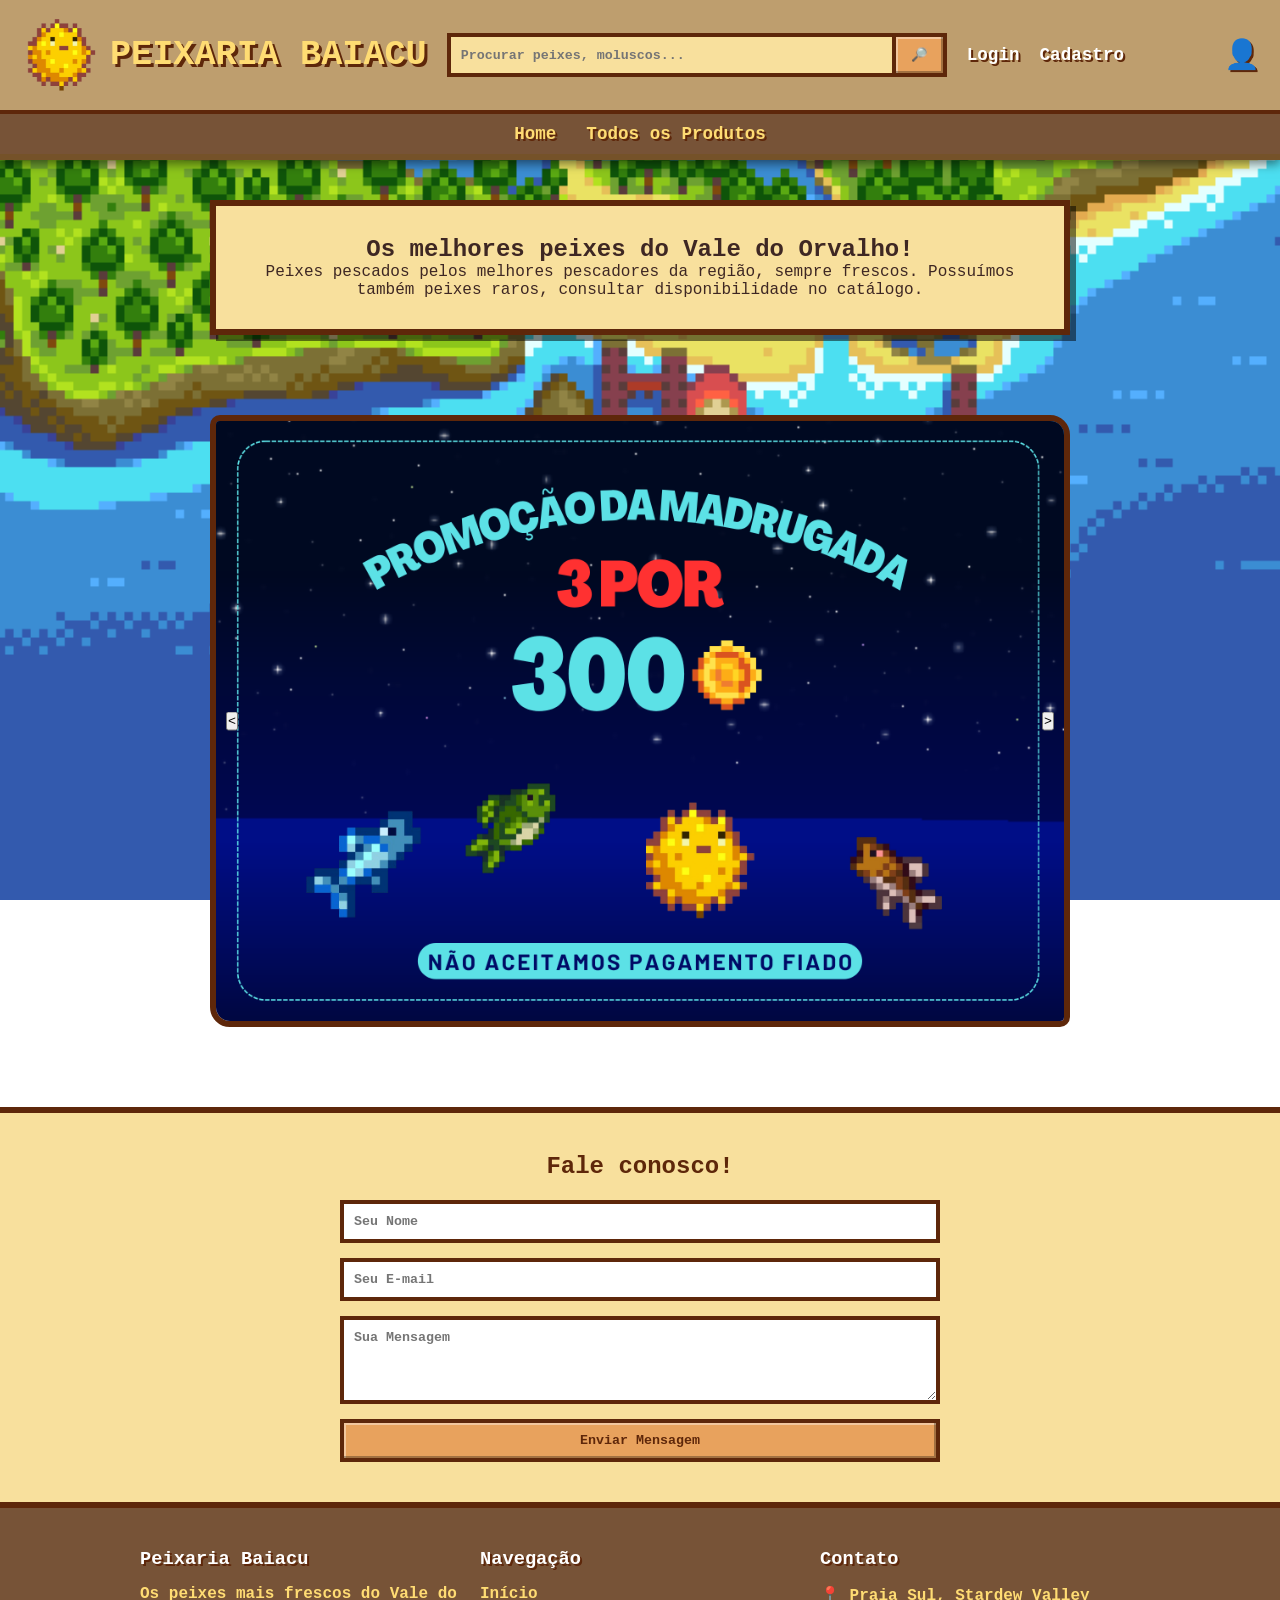
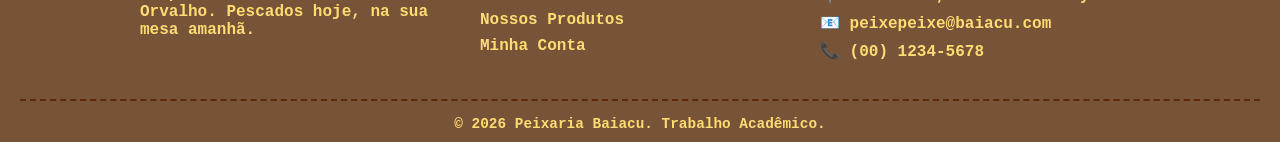
<file: index.html>
<!DOCTYPE html>
<html lang="pt-BR">
<head>
    <meta charset="UTF-8">
    <meta name="viewport" content="width=device-width, initial-scale=1.0">
    <title>Peixaria Baiacu - Início</title>
    <link rel="stylesheet" href="styleindex.css">
</head>
<body>

    <header class="loja-header">
        <div class="header-topo">
            <div class="logo-container">
                <img src="imagens-peixes/baiacu1-removebg-preview.png" alt="Baiacu Logo" class="logo-img">
                <h1 class="logo-texto">Peixaria Baiacu</h1>
            </div>

            <div class="pesquisa-container">
                <input type="text" id="input-pesquisa" placeholder="Procurar peixes, moluscos...">
                <button id="btn-pesquisa" class="btn-stardew">🔎</button>
            </div>

            <nav class="nav-principal">
                <ul>
                    <li><a href="login.html" id="tela-login">Login</a></li>
                    <li><a href="cadastro.html" id="tela-cadastro">Cadastro</a></li>
                    <li><a href="relatorios.html" id="menu-admin">Painel Admin</a></li>
                </ul>
            </nav>

            <div class="acoes-utilizador">
    

                <div class="conta-container">
                    <button id="btn-conta" class="icone-btn" title="A minha conta">👤</button>
                    <div id="menu-conta" class="dropdown-content escondido">
                       <p class="dropdown-titulo">Olá, <span id="nome-usuario">Fazendeiro</span>!</p>
                        <hr class="linha-pixel">
                        <a href="login.html" id="login-cadastro">Entrar / Cadastrar</a>
                        <a href="cadastro.html" id="minha-conta">Minha Conta</a>
                        <a href="index.html" id="btn-sair" class="texto-sair">Sair</a>
                    </div>
                </div>
            </div>
        </div>

        <nav class="header-categorias">
            <a href="index.html" class="categoria-link">Home</a>
            <a href="loja.html" class="categoria-link">Todos os Produtos</a>
        </nav>
    </header>

    <main class="conteudo-loja">
        <section class="painel-destaque">
            <h2>Os melhores peixes do Vale do Orvalho!</h2>
            <p>Peixes pescados pelos melhores pescadores da região, sempre frescos. Possuímos também peixes raros, consultar disponibilidade no catálogo.</p>
        </section>
    </main>
    <main class="conteudo-loja">
        
        <section class="carrossel-container">
           <button class="carrossel-btn prev">&lt;</button>
    
                <div class="carrossel-slide">
                    <img src="imagens-peixes/promoçãomadrugada.png" alt="Banner 1">
                    <img src="imagens-peixes/moluscoscartaz.png" alt="Banner 2">
                </div>

           <button class="carrossel-btn next">&gt;</button>
        </section>

    </main>

    <section class="sessao-contato">
        <div class="contato-container">
            <h2>Fale conosco!</h2>
            <form id="form-contato">
                <input type="text" placeholder="Seu Nome" required>
                <input type="email" placeholder="Seu E-mail" required>
                <textarea placeholder="Sua Mensagem" rows="4" required></textarea>
                <button type="submit" class="btn-stardew">Enviar Mensagem</button>
            </form>
        </div>
    </section>

    <footer class="loja-rodape">
        <div class="rodape-container">
            
            <div class="rodape-coluna">
                <h3>Peixaria Baiacu</h3>
                <p>Os peixes mais frescos do Vale do Orvalho. Pescados hoje, na sua mesa amanhã.</p>
            </div>

            <div class="rodape-coluna">
                <h3>Navegação</h3>
                <a href="index.html">Início</a>
                <a href="loja.html">Nossos Produtos</a>
                <a href="login.html">Minha Conta</a>
            </div>

            <div class="rodape-coluna">
                <h3>Contato</h3>
                <p>📍 Praia Sul, Stardew Valley</p>
                <p>📧 peixepeixe@baiacu.com</p>
                <p>📞 (00) 1234-5678</p>
            </div>

        </div>
        <div class="rodape-direitos">
            <p>&copy; 2026 Peixaria Baiacu. Trabalho Acadêmico.</p>
        </div>
    </footer>

    <script src="js/index.js"></script>
</body>
</html>
</file>
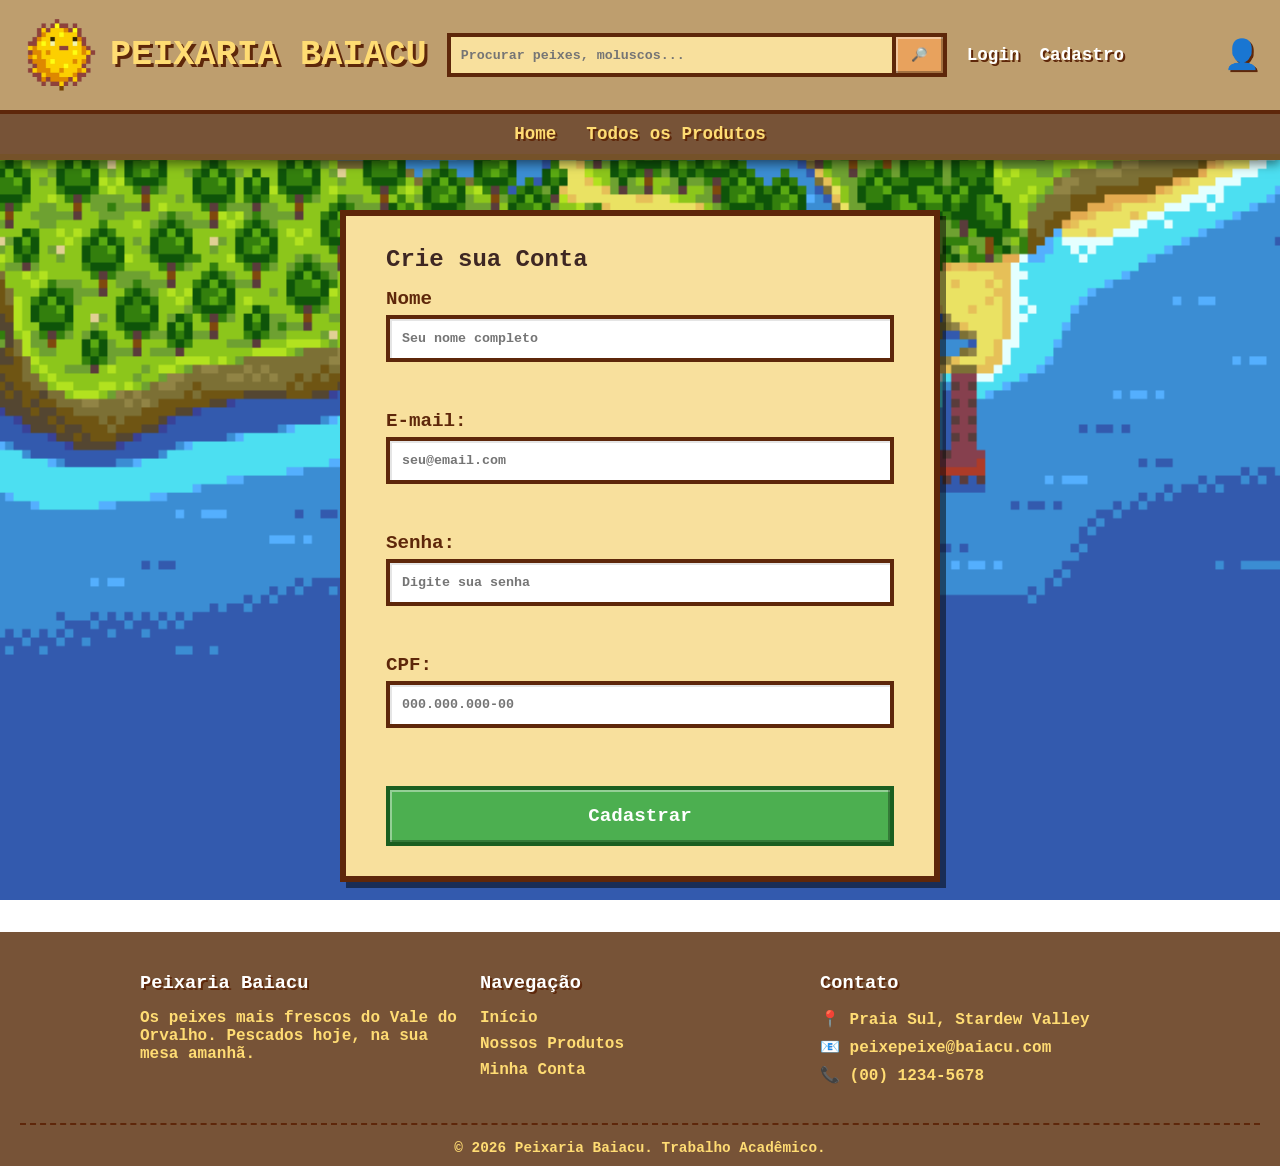
<file: cadastro.html>
<!DOCTYPE html>
<html lang="pt-BR">

<head>
    <meta charset="UTF-8">
    <meta name="viewport" content="width=device-width, initial-scale=1.0">
    <title>Cadastro</title>
    <link rel="stylesheet" href="stylecadastro.css">

</head>

<body>
   <header class="loja-header">
        <div class="header-topo">
            <div class="logo-container">
                <img src="imagens-peixes/baiacu1-removebg-preview.png" alt="Baiacu Logo" class="logo-img">
                <h1 class="logo-texto">Peixaria Baiacu</h1>
            </div>

            <div class="pesquisa-container">
                <input type="text" id="input-pesquisa" placeholder="Procurar peixes, moluscos...">
                <button id="btn-pesquisa" class="btn-stardew">🔎</button>
            </div>

            <nav class="nav-principal">
                <ul>
                    <li><a href="login.html" id="tela-login">Login</a></li>
                    <li><a href="cadastro.html" id="tela-cadastro">Cadastro</a></li>
                    <li><a href="relatorios.html" id="menu-admin">Painel Admin</a></li>
                </ul>
            </nav>

            <div class="acoes-utilizador">
    

                <div class="conta-container">
                    <button id="btn-conta" class="icone-btn" title="A minha conta">👤</button>
                    <div id="menu-conta" class="dropdown-content escondido">
                       <p class="dropdown-titulo">Olá, <span id="nome-usuario">Fazendeiro</span>!</p>
                        <hr class="linha-pixel">
                        <a href="login.html" id="login-cadastro">Entrar / Cadastrar</a>
                        <a href="#">Minha Conta</a>
                        <a href="index.html" id="btn-sair" class="texto-sair">Sair</a>
                    </div>
                </div>
            </div>
        </div>

        <nav class="header-categorias">
            <a href="index.html" class="categoria-link">Home</a>
            <a href="loja.html" class="categoria-link">Todos os Produtos</a>
        </nav>
    </header>


    <main>
        
        <form id="formCadastro">
            <h2>Crie sua Conta</h2>
            <div>
                <label for="nome">Nome</label>
                <input type="text" id="nome" name="nome" required placeholder="Seu nome completo">
            </div>

            <br>

            <div>
                <label for="email">E-mail:</label>
                <input type="email" id="email" name="email" required placeholder="seu@email.com">
            </div>

            <br>

            <div>
                <label for="senha">Senha:</label>
                <input type="password" id="senha" name="senha" required placeholder="Digite sua senha">
            </div>

            <br>

            <div>
                <label for="cpf">CPF:</label>
                <input type="text" id="cpf" name="cpf" required placeholder="000.000.000-00">
            </div>

            <br>

            <div>
                <button type="submit" id="btn-cadastrar">Cadastrar</button>
            </div>
        </form>
    </main>

    <footer class="loja-rodape">
        <div class="rodape-container">
            
            <div class="rodape-coluna">
                <h3>Peixaria Baiacu</h3>
                <p>Os peixes mais frescos do Vale do Orvalho. Pescados hoje, na sua mesa amanhã.</p>
            </div>

            <div class="rodape-coluna">
                <h3>Navegação</h3>
                <a href="index.html">Início</a>
                <a href="loja.html">Nossos Produtos</a>
                <a href="login.html">Minha Conta</a>
            </div>

            <div class="rodape-coluna">
                <h3>Contato</h3>
                <p>📍 Praia Sul, Stardew Valley</p>
                <p>📧 peixepeixe@baiacu.com</p>
                <p>📞 (00) 1234-5678</p>
            </div>

        </div>
        <div class="rodape-direitos">
            <p>&copy; 2026 Peixaria Baiacu. Trabalho Acadêmico.</p>
        </div>
    </footer>


    <script src="js/cadastro.js"></script>
</body>

</html>
</file>
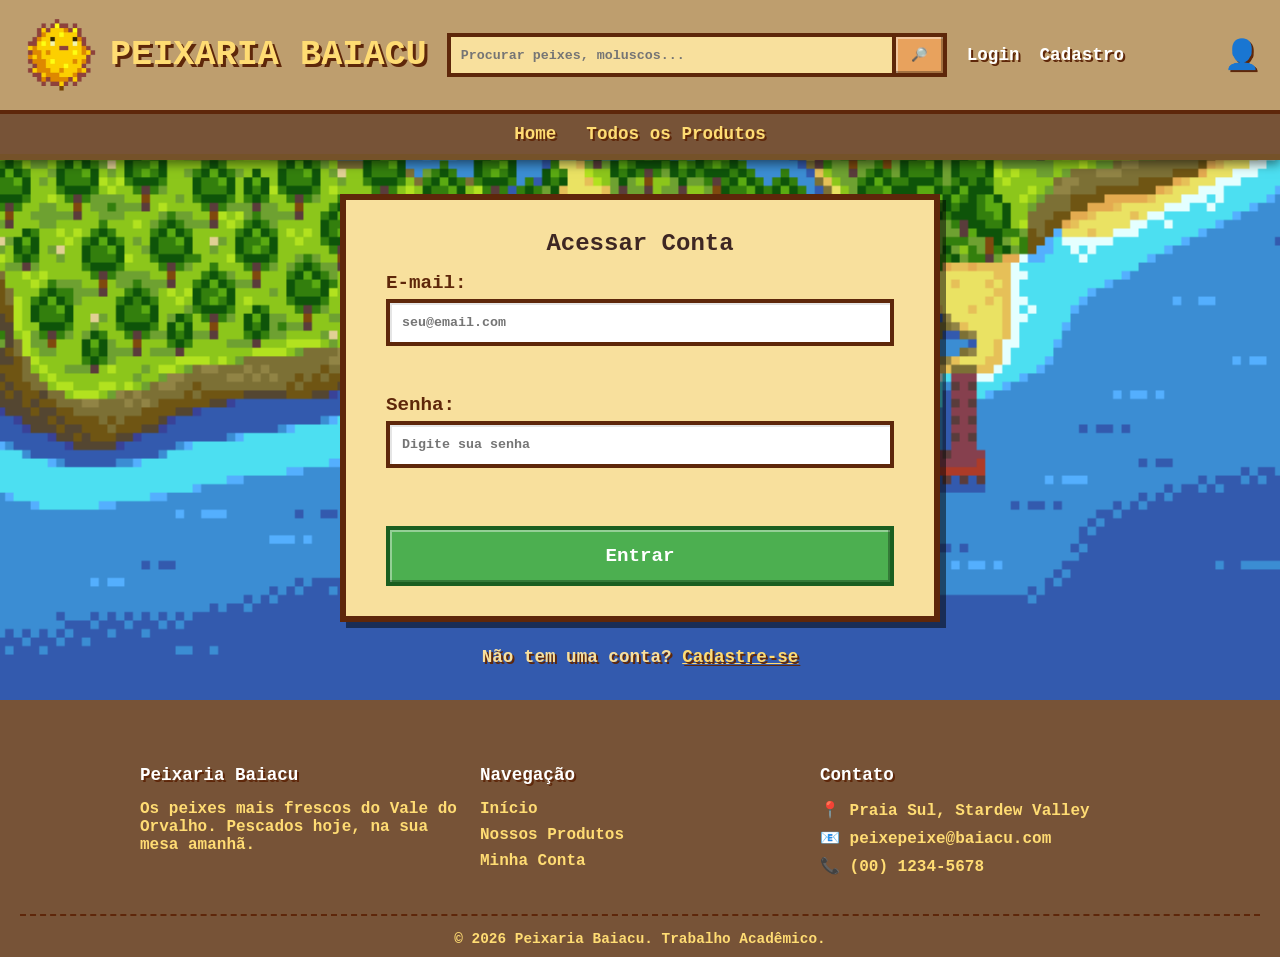
<file: login.html>
<!DOCTYPE html>
<html lang="pt-BR">

<head>
    <meta charset="UTF-8">
    <meta name="viewport" content="width=device-width, initial-scale=1.0">
    <link rel="stylesheet" href="stylelogin.css">
    <title>Login</title>
</head>

<body>
       <header class="loja-header">
        <div class="header-topo">
            <div class="logo-container">
                <img src="imagens-peixes/baiacu1-removebg-preview.png" alt="Baiacu Logo" class="logo-img">
                <h1 class="logo-texto">Peixaria Baiacu</h1>
            </div>

            <div class="pesquisa-container">
                <input type="text" id="input-pesquisa" placeholder="Procurar peixes, moluscos...">
                <button id="btn-pesquisa" class="btn-stardew">🔎</button>
            </div>

            <nav class="nav-principal">
                <ul>
                    <li><a href="login.html" id="tela-login">Login</a></li>
                    <li><a href="cadastro.html" id="tela-cadastro">Cadastro</a></li>
                    <li><a href="relatorios.html" id="menu-admin">Painel Admin</a></li>
                </ul>
            </nav>

            <div class="acoes-utilizador">
    

                <div class="conta-container">
                    <button id="btn-conta" class="icone-btn" title="A minha conta">👤</button>
                    <div id="menu-conta" class="dropdown-content escondido">
                       <p class="dropdown-titulo">Olá, <span id="nome-usuario">Fazendeiro</span>!</p>
                        <hr class="linha-pixel">
                        <a href="login.html" id="login-cadastro">Entrar / Cadastrar</a>
                        <a href="cadastro.html">Minha Conta</a>
                        <a href="index.html" id="btn-sair" class="texto-sair">Sair</a>
                    </div>
                </div>
            </div>
        </div>

        <nav class="header-categorias">
            <a href="index.html" class="categoria-link">Home</a>
            <a href="loja.html" class="categoria-link">Todos os Produtos</a>
        </nav>
    </header>



    <main>
        

    <main>
        
        <form id="formLogin">
            <h2>Acessar Conta</h2>
            <div>
                <label for="email">E-mail:</label>
                <input type="email" id="email" name="email" required placeholder="seu@email.com">
            </div>

            <br>

            <div>
                <label for="senha">Senha:</label>
                <input type="password" id="senha" name="senha" required placeholder="Digite sua senha">
            </div>

            <br>

            <div>
                <button type="submit">Entrar</button>
            </div>
        </form>
        <h3>Não tem uma conta? <a href="cadastro.html">Cadastre-se</a></h3>
    </main>

     <footer class="loja-rodape">
        <div class="rodape-container">
            
            <div class="rodape-coluna">
                <h3>Peixaria Baiacu</h3>
                <p>Os peixes mais frescos do Vale do Orvalho. Pescados hoje, na sua mesa amanhã.</p>
            </div>

            <div class="rodape-coluna">
                <h3>Navegação</h3>
                <a href="index.html">Início</a>
                <a href="loja.html">Nossos Produtos</a>
                <a href="login.html">Minha Conta</a>
            </div>

            <div class="rodape-coluna">
                <h3>Contato</h3>
                <p>📍 Praia Sul, Stardew Valley</p>
                <p>📧 peixepeixe@baiacu.com</p>
                <p>📞 (00) 1234-5678</p>
            </div>

        </div>
        <div class="rodape-direitos">
            <p>&copy; 2026 Peixaria Baiacu. Trabalho Acadêmico.</p>
        </div>
    </footer>

    <script src="js/login.js"></script>
</body>

</html>
</file>
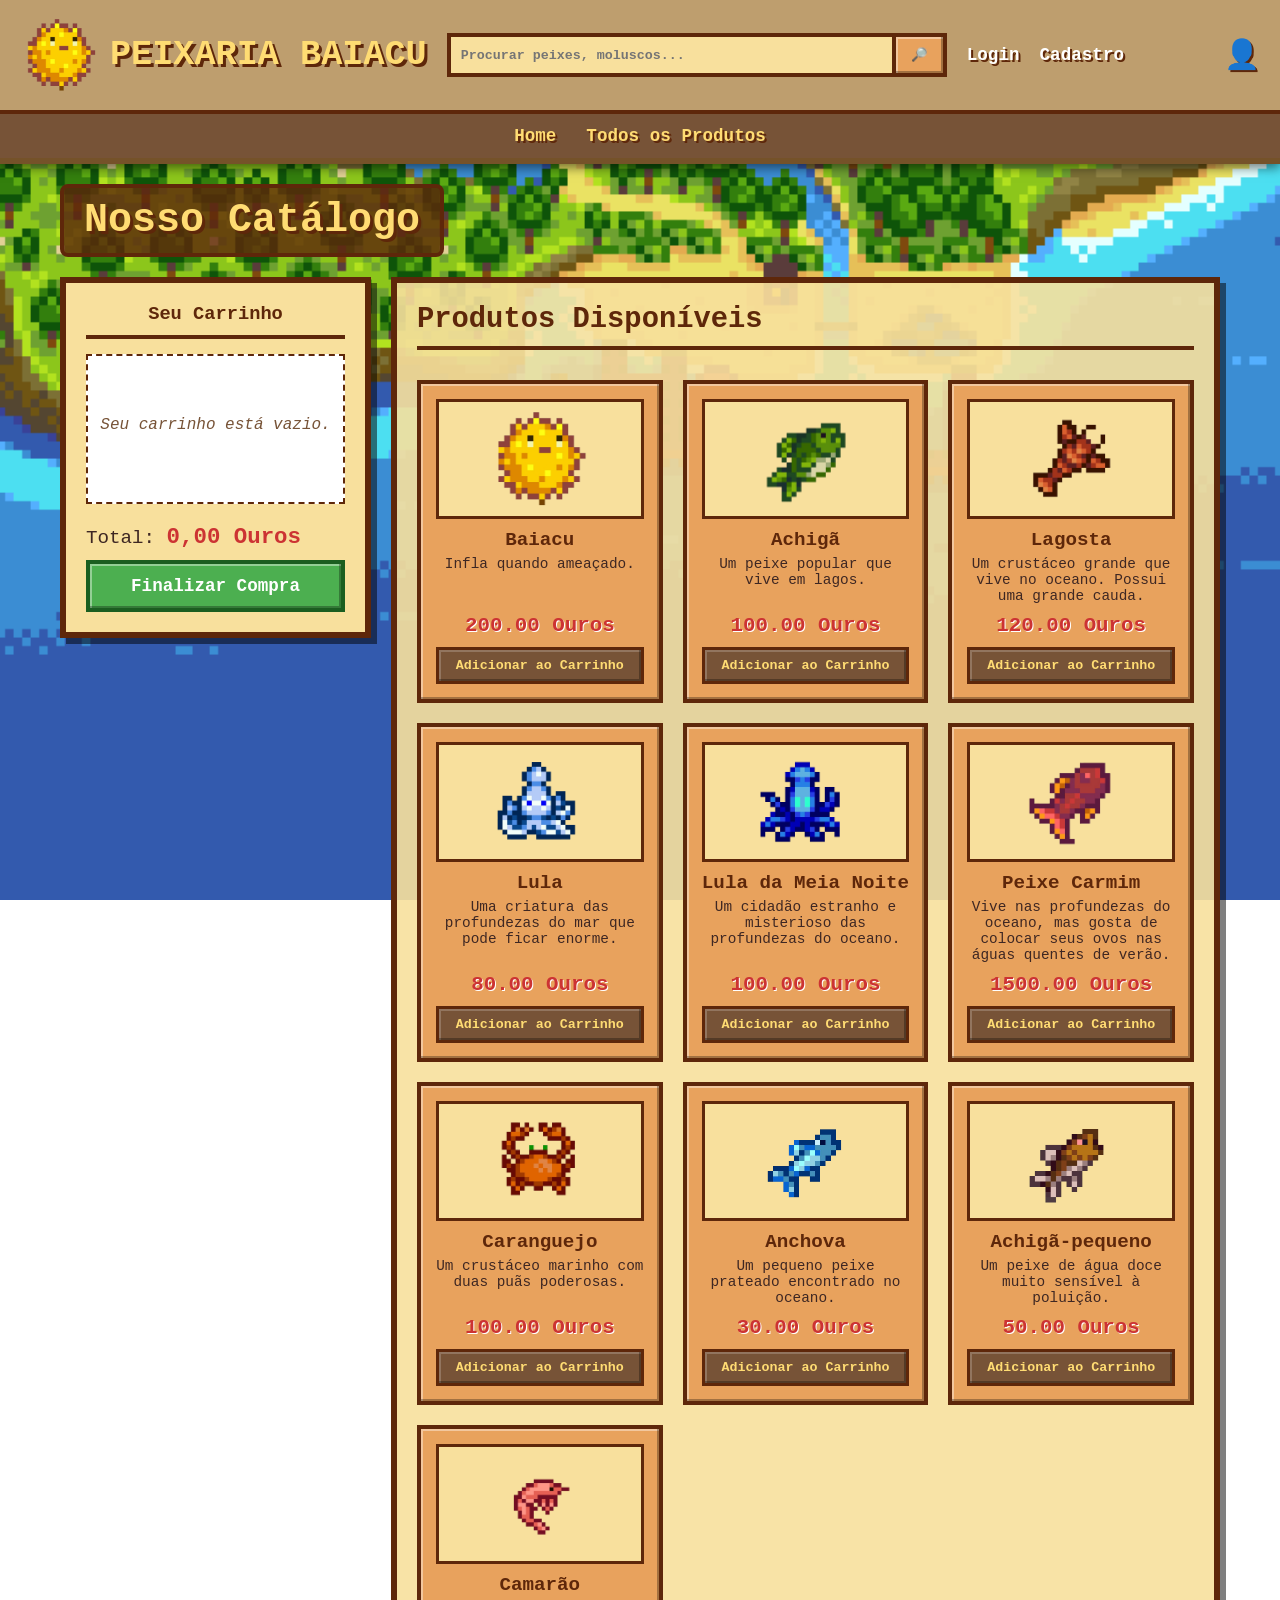
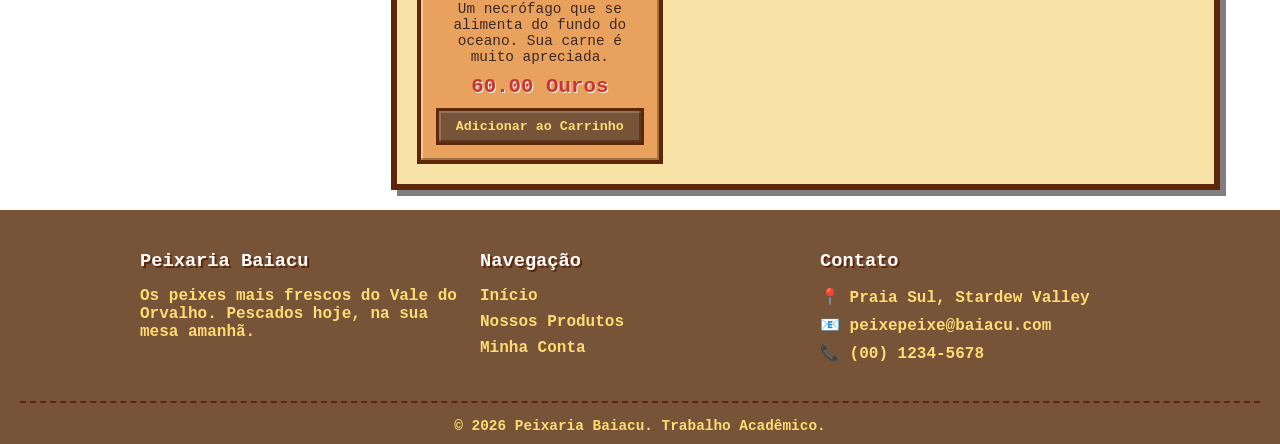
<file: loja.html>
<!DOCTYPE html>
<html lang="pt-BR">

<head>
    <meta charset="UTF-8">
    <meta name="viewport" content="width=device-width, initial-scale=1.0">
    <title>Loja Virtual - Produtos</title>
    <link rel="stylesheet" href="styleloja.css">
</head>

<body>

  <header class="loja-header">
        <div class="header-topo">
            <div class="logo-container">
                <img src="imagens-peixes/baiacu1-removebg-preview.png" alt="Baiacu Logo" class="logo-img">
                <h1 class="logo-texto">Peixaria Baiacu</h1>
            </div>

            <div class="pesquisa-container">
                <input type="text" id="input-pesquisa" placeholder="Procurar peixes, moluscos...">
                <button id="btn-pesquisa" class="btn-stardew">🔎</button>
            </div>

            <nav class="nav-principal">
                <ul>
                    <li><a href="login.html" id="tela-login">Login</a></li>
                    <li><a href="cadastro.html" id="tela-cadastro">Cadastro</a></li>
                    <li><a href="relatorios.html" id="menu-admin">Painel Admin</a></li>
                </ul>
            </nav>

            <div class="acoes-utilizador">
    

                <div class="conta-container">
                    <button id="btn-conta" class="icone-btn" title="A minha conta">👤</button>
                    <div id="menu-conta" class="dropdown-content escondido">
                       <p class="dropdown-titulo">Olá, <span id="nome-usuario">Fazendeiro</span>!</p>
                        <hr class="linha-pixel">
                        <a href="login.html" id="login-cadastro">Entrar / Cadastrar</a>
                        <a href="cadastro.html">Minha Conta</a>
                        <a href="index.html" id="btn-sair" class="texto-sair">Sair</a>
                    </div>
                </div>
            </div>
        </div>

        <nav class="header-categorias">
            <a href="index.html" class="categoria-link">Home</a>
            <a href="loja.html" class="categoria-link">Todos os Produtos</a>
        </nav>
    </header>

    <main>
        <h2>Nosso Catálogo</h2>

        <div class="conteudo-loja">

             <aside id="carrinho-compras">
                <h3>Seu Carrinho</h3>

                <div id="itens-carrinho">
                    <p class="carrinho-vazio">Seu carrinho está vazio.</p>
                </div>

                <div class="resumo-carrinho">
                    <p>Total: <strong id="valor-total"> 0,00 Ouros</strong></p>
                    <button id="btn-finalizar-compra">Finalizar Compra</button>
                </div>
            </aside>

            <section id="container-produtos">
                <!-- produtos gerados dinamicamente via js/loja.js em article-->
            </section>


        </div>
    </main>

    <footer class="loja-rodape">
        <div class="rodape-container">
            
            <div class="rodape-coluna">
                <h3>Peixaria Baiacu</h3>
                <p>Os peixes mais frescos do Vale do Orvalho. Pescados hoje, na sua mesa amanhã.</p>
            </div>

            <div class="rodape-coluna">
                <h3>Navegação</h3>
                <a href="index.html">Início</a>
                <a href="loja.html">Nossos Produtos</a>
                <a href="login.html">Minha Conta</a>
            </div>

            <div class="rodape-coluna">
                <h3>Contato</h3>
                <p>📍 Praia Sul, Stardew Valley</p>
                <p>📧 peixepeixe@baiacu.com</p>
                <p>📞 (00) 1234-5678</p>
            </div>

        </div>
        <div class="rodape-direitos">
            <p>&copy; 2026 Peixaria Baiacu. Trabalho Acadêmico.</p>
        </div>
    </footer>
    <script src="js/loja-dados.js"></script>
    <script src="js/loja.js"></script>
</body>

</html>
</file>
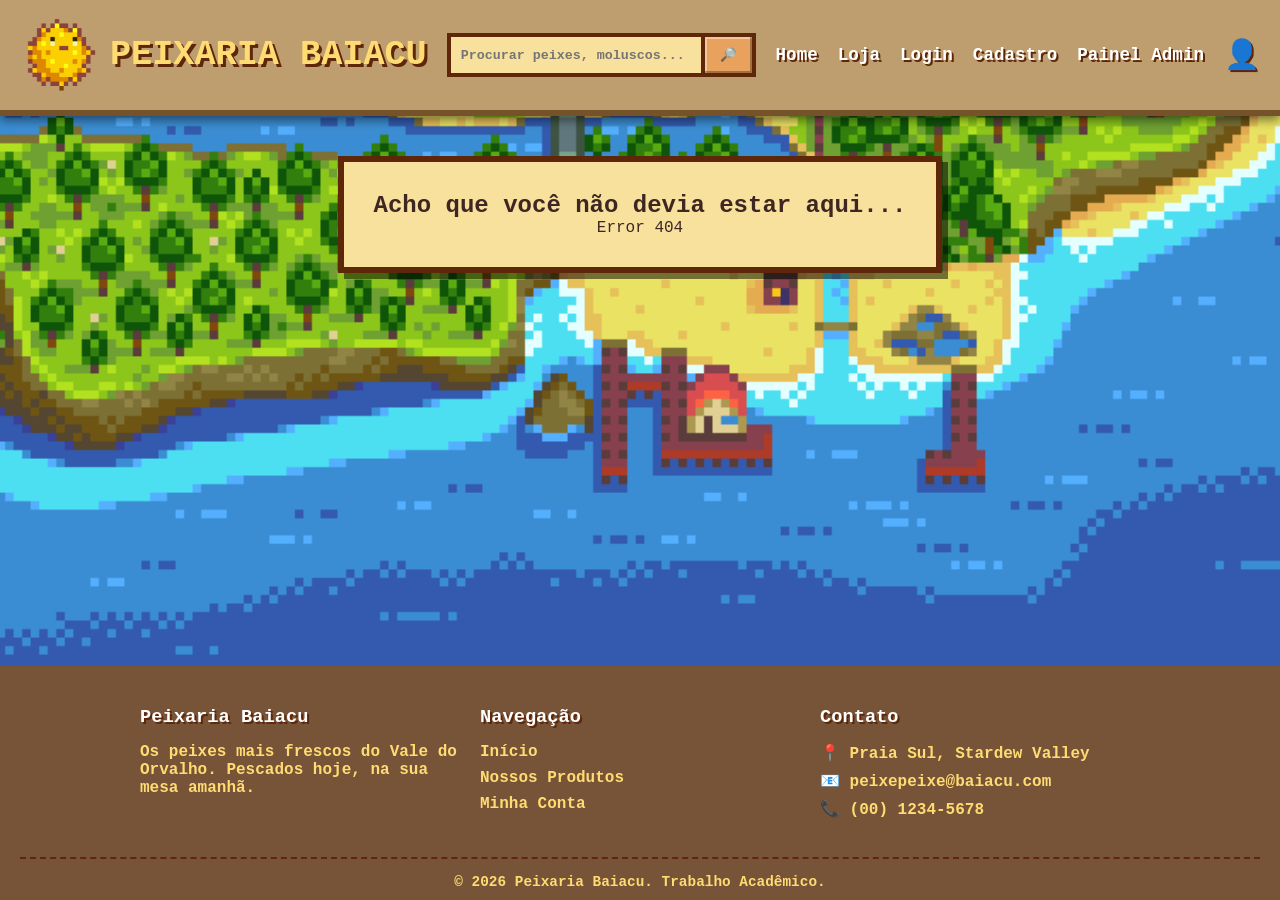
<file: paginaDeErro.html>
<!DOCTYPE html>
<html lang="pt-BR">
<head>
    <meta charset="UTF-8">
    <meta name="viewport" content="width=device-width, initial-scale=1.0">
    <title>Peixaria Baiacu - Início</title>
    <link rel="stylesheet" href="styleindex.css">
</head>
<body>

    <header class="loja-header">
        <div class="header-topo">
            <div class="logo-container">
                <img src="imagens-peixes/baiacu1-removebg-preview.png" alt="Baiacu Logo" class="logo-img">
                <h1 class="logo-texto">Peixaria Baiacu</h1>
            </div>

            <div class="pesquisa-container">
                <input type="text" id="input-pesquisa" placeholder="Procurar peixes, moluscos...">
                <button id="btn-pesquisa" class="btn-stardew">🔎</button>
            </div>

            <nav class="nav-principal">
                <ul>
                    <li><a href="index.html">Home</a></li>
                    <li><a href="loja.html">Loja</a></li>
                    <li><a href="login.html">Login</a></li>
                    <li><a href="cadastro.html">Cadastro</a></li>
                    <li><a href="relatorios.html">Painel Admin</a></li>
                </ul>
            </nav>

            <div class="acoes-utilizador">


                <div class="conta-container">
                    <button id="btn-conta" class="icone-btn" title="A minha conta">👤</button>
                    <div id="menu-conta" class="dropdown-content escondido">
                        <p class="dropdown-titulo">Olá, Fazendeiro!</p>
                        <hr class="linha-pixel">
                        <a href="login.html">Entrar / Cadastrar</a>
                        <a href="#">Minha Conta</a>
                        <a href="#" id="btn-sair" class="texto-sair">Sair</a>
                    </div>
                </div>
            </div>
        </div>
    </header>

    <main class="conteudo-loja">
        <section class="painel-destaque">
            <h2>Acho que você não devia estar aqui...</h2>
            <p>Error 404</p> <!-- pagina não encontrada da forma mais fake possivel kkkkkkkkkk -->
        </section>
    </main>


    <footer class="loja-rodape">
        <div class="rodape-container">
            
            <div class="rodape-coluna">
                <h3>Peixaria Baiacu</h3>
                <p>Os peixes mais frescos do Vale do Orvalho. Pescados hoje, na sua mesa amanhã.</p>
            </div>

            <div class="rodape-coluna">
                <h3>Navegação</h3>
                <a href="index.html">Início</a>
                <a href="loja.html">Nossos Produtos</a>
                <a href="login.html">Minha Conta</a>
            </div>

            <div class="rodape-coluna">
                <h3>Contato</h3>
                <p>📍 Praia Sul, Stardew Valley</p>
                <p>📧 peixepeixe@baiacu.com</p>
                <p>📞 (00) 1234-5678</p>
            </div>

        </div>
        <div class="rodape-direitos">
            <p>&copy; 2026 Peixaria Baiacu. Trabalho Acadêmico.</p>
        </div>
    </footer>

    <script src="js/index.js"></script>
</body>
</html>
</file>
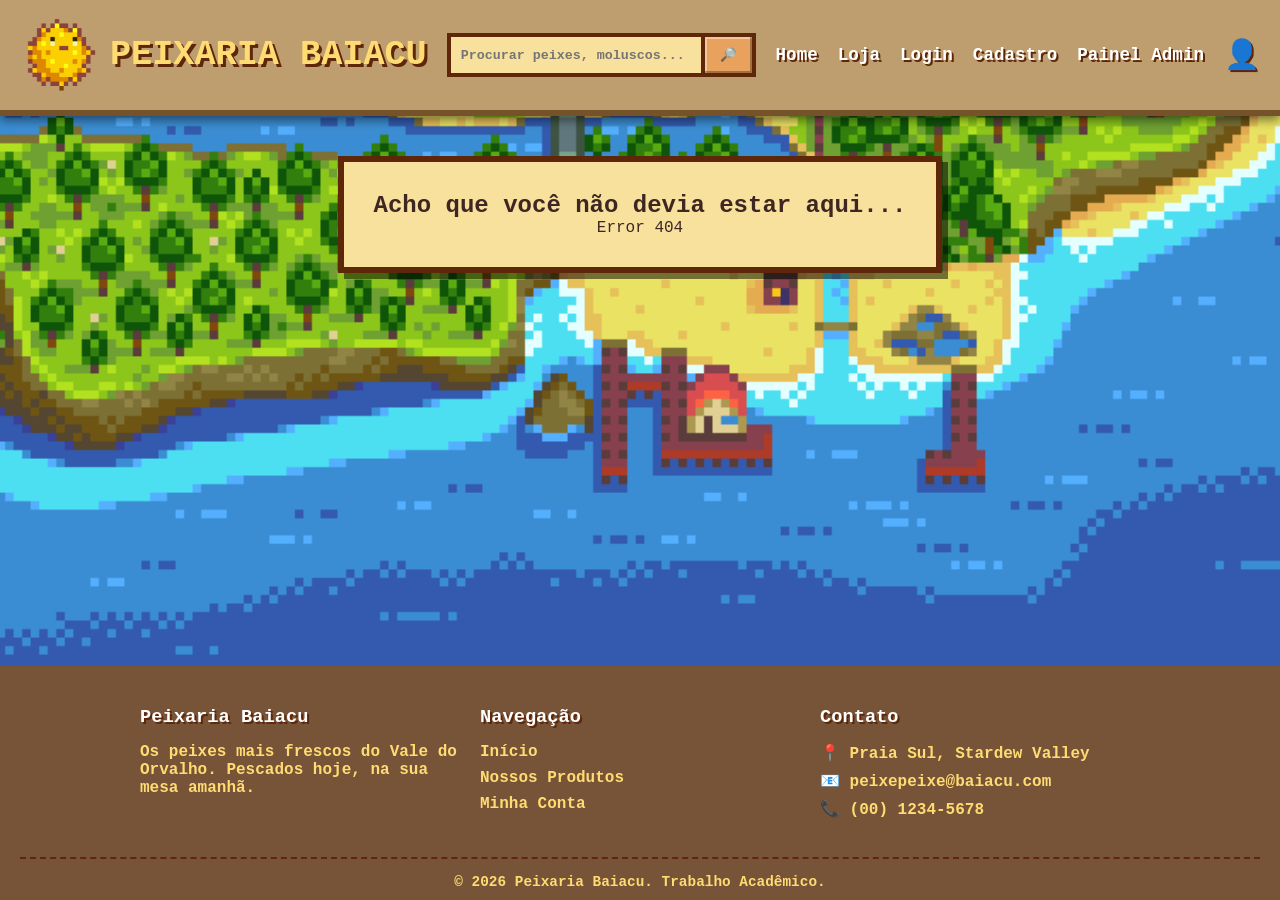
<file: relatorios.html>
<!DOCTYPE html>
<html lang="pt-BR">

<head>
    <meta charset="UTF-8">
    <meta name="viewport" content="width=device-width, initial-scale=1.0">
    <title>Cadastro</title>
    <link rel="stylesheet" href="stylerelatorios.css">

</head>

<body>
     <header class="loja-header">
        <div class="header-topo">
            <div class="logo-container">
                <img src="imagens-peixes/baiacu1-removebg-preview.png" alt="Baiacu Logo" class="logo-img">
                <h1 class="logo-texto">Peixaria Baiacu</h1>
            </div>

            <div class="paineladm-container">
                <img src="imagens-peixes/lagosta-removebg-preview.png" alt="Lagosta" class="peixe-esq-img">
                <h2 class="paineladm-texto">Painel do Administrador</h2>
                <img src="imagens-peixes/lagosta-removebg-preview.png" alt="Lagosta" class="peixe-dir-img">

            </div>

             <nav class="nav-principal">
                <ul>
                    <li><a href="index.html">Voltar a Tela Inicial</a></li>
                </ul>
            </nav>

        </div>

    </header>

    <main>
        
        <div class="rel-clientes-container">

            <h2 class="titulo-relatorio">Lista de Clientes</h2>
                <div class="pesquisa-container-clientes">
                    <input type="text" id="input-pesquisa" placeholder="Procurar por nome, CPF, ID ou email.">
                    <button id="btn-pesquisa" class="btn-stardew">🔎</button>
                </div>
            <div class="lista-clientes">
            <table class="tabela-admin">
                <thead>
                    <tr>
                        <th>ID</th>
                        <th>Nome</th>
                        <th>CPF</th>
                        <th>E-mail</th>
                        <th>Ações</th> 
                    </tr>
                </thead>
                <tbody id="corpo-tabela-clientes">
                </tbody>
            </table>
        </div>

    </div>

            <div class="rel-compras-container">

            <h2 class="titulo-relatorio">Lista de Compras</h2>
                <div class="pesquisa-container-compras">
                    <input type="text" id="input-pesquisa" placeholder="Procurar por ID, cliente, data, valor ou produto.">
                    <button id="btn-pesquisa" class="btn-stardew">🔎</button>
                </div>
            <div class="lista-compras">
            <table class="tabela-compras">
                <thead>
                    <tr>
                        <th>ID</th>
                        <th>Cliente</th>
                        <th>Data</th>
                        <th>Valor</th>
                        <th>Produto</th> 
                    </tr>
                </thead>
                <tbody id="corpo-tabela-compras">
                </tbody>
            </table>
        </div>

    </div>


    </main>

    <footer class="loja-rodape">
        <div class="rodape-container">
        
            <div class="rodape-coluna">
                <h3>Peixaria Baiacu</h3>
            </div>

            <div class="rodape-admin">
                <p>Emitido em: <span id="data-hora-emissao"></span> | ⚠️ Documento Confidencial</p>
            </div>
    
            </div> 
            <div class="rodape-direitos">
                <p>&copy; 2026 Peixaria Baiacu. Trabalho Acadêmico.</p>
            </div>

    </footer>


    <script src="js/relatorio.js"></script>
</body>

</html>
</file>
<file: styleindex.css>
* {
    margin: 0;
    padding: 0;
    box-sizing: border-box;
    font-family: 'Courier New', Courier, monospace;
}

body {
    background-image: url('imagens-peixes/fundopraia.png');
    background-size: cover;
    background-position: center;
    background-attachment: fixed; 
    color: #3e2723;
    display: flex;
    flex-direction: column;
    min-height: 100vh;
    margin: 0;
}

.loja-header {
    background-color: #be9e6e; 
    border-bottom: 6px solid #755229; 
    box-shadow: 0 4px 10px rgba(0, 0, 0, 0.5);
    width: 100%;
}

.header-topo {
    display: flex;
    justify-content: space-between;
    align-items: center;
    padding: 15px 20px;
    gap: 20px;
}

.logo-container {
    display: flex;
    align-items: center;
    gap: 10px;
    cursor: pointer;
}

.logo-img {
    width: 80px;
}

.logo-texto {
    font-size: 2.2rem;
    color: #ffdc73; 
    text-shadow: 3px 3px 0px #5e270a; 
    font-weight: bold;
    text-transform: uppercase;
}

.pesquisa-container {
    display: flex;
    flex-grow: 1;
    max-width: 500px;
}

#input-pesquisa {
    width: 100%;
    padding: 10px;
    border: 4px solid #5e270a;
    border-right: none;
    background-color: #f8e09d;
    color: #3e2723;
    font-weight: bold;
    outline: none;
}

.btn-stardew {
    background-color: #e8a25d;
    border: 4px solid #5e270a;
    color: #5e270a;
    padding: 10px 15px;
    font-weight: bold;
    cursor: pointer;
    box-shadow: inset -2px -2px 0px rgba(0,0,0,0.3), inset 2px 2px 0px rgba(255,255,255,0.4);
}

.btn-stardew:active {
    box-shadow: inset 2px 2px 0px rgba(0,0,0,0.4); 
}

.nav-principal ul {
    list-style: none;
    display: flex;
    gap: 20px;
}

.nav-principal a {
    color: #fff;
    text-decoration: none;
    font-weight: bold;
    font-size: 1.1rem;
    text-shadow: 2px 2px 0px #5e270a;
}

.nav-principal a:hover {
    color: #ffdc73;
}

.header-categorias {
    background-color: #775337; 
    display: flex;
    justify-content: center; 
    gap: 30px;
    padding: 10px;
    border-top: 4px solid #5e270a;
}

.categoria-link {
    color: #ffdc73;
    text-decoration: none;
    font-weight: bold;
    font-size: 1.1rem;
    text-shadow: 2px 2px 0px #5e270a;
    transition: transform 0.2s;
}

.categoria-link:hover {
    color: #ffffff;
    transform: translateY(-2px); 
}

.acoes-utilizador {
    display: flex;
    align-items: center;
    gap: 25px;
    margin-left: auto;
}

.icone-btn {
    font-size: 1.8rem;
    cursor: pointer;
    background: none;
    border: none;
    position: relative;
    color: #ffdc73;
    text-shadow: 2px 2px 0px #5e270a;
}

.badge {
    position: absolute;
    top: -8px;
    right: -12px;
    background-color: #cc3333;
    color: white;
    font-size: 0.9rem;
    font-weight: bold;
    padding: 2px 6px;
    border: 2px solid #5e270a;
    border-radius: 50%;
    text-shadow: none;
}

.conta-container {
    position: relative;
}

.dropdown-content {
    position: absolute;
    top: 130%;
    right: 0;
    background-color: #f8e09d; 
    min-width: 200px;
    border: 4px solid #5e270a;
    box-shadow: 4px 4px 0px rgba(0,0,0,0.4);
    z-index: 1000;
}

.dropdown-content a {
    color: #5e270a;
    padding: 12px 16px;
    text-decoration: none;
    display: block;
    font-weight: bold;
}

.dropdown-content a:hover {
    background-color: #e8a25d;
}

.dropdown-titulo {
    padding: 12px;
    font-weight: bold;
    color: #5e270a;
    text-align: center;
}

.linha-pixel {
    border: none;
    border-top: 4px solid #5e270a;
}

.texto-sair {
    color: #cc3333 !important; 
}

.escondido {
    display: none !important;
}

.carrossel-container {
    position: relative;
    max-width: 1000px; 
    width: 100%;
    margin: 0 auto 40px auto;
    overflow: hidden;
    border: 6px solid #5e270a;
    border-radius: 10px 20px;
}

.carrossel-slide {
    display: flex;
    transition: transform 0.5s ease-in-out;
    width: 100%;
}

.carrossel-slide img {
    width: 100%;
    height: auto; 
    display: block;
    flex-shrink: 0;
}

.carrossel-btn {
    position: absolute;
    top: 50%;
    transform: translateY(-50%);
    z-index: 10;
    cursor: pointer;
}

.carrossel-btn.prev {
    left: 10px;
}

.carrossel-btn.next {
    right: 10px;
}

.conteudo-loja {
    padding: 40px 20px;
    display: flex;
    justify-content: center;
    max-width: 900px; 
    margin: 0 auto;
}

.conteudo-loja p {
    font-size: 1em;
}

.painel-destaque {
    background-color: #f8e09d;
    border: 6px solid #5e270a;
    padding: 30px;
    text-align: center;
    box-shadow: 6px 6px 0px rgba(0,0,0,0.5);
}

.sessao-contato {
    background-color: #f8e09d;
    padding: 40px 20px;
    border-top: 6px solid #5e270a;
    border-bottom: 6px solid #5e270a;
}

.contato-container {
    max-width: 600px;
    margin: 0 auto;
    text-align: center;
}

.contato-container h2 {
    color: #5e270a;
    margin-bottom: 20px;
}

#form-contato {
    display: flex;
    flex-direction: column;
    gap: 15px;
}

#form-contato input, #form-contato textarea {
    padding: 10px;
    border: 4px solid #5e270a;
    background-color: #fff;
    font-family: inherit;
    font-weight: bold;
    color: #3e2723;
    outline: none;
}



.loja-rodape {
    background-color: #775337; 
    color: #ffdc73;
    padding: 40px 20px 10px 20px;
    font-family: 'Courier New', Courier, monospace;
    width: 100%; 
    margin-top: auto; 
}

.rodape-container {
    max-width: 1000px;
    margin: 0 auto;
    display: flex;
    justify-content: space-between;
    gap: 20px;
    flex-wrap: wrap; 
    
}

.rodape-coluna {
    flex: 1;
    min-width: 200px;
}

.rodape-coluna h3 {
    color: #fff;
    margin-bottom: 15px;
    text-shadow: 2px 2px 0px #5e270a;
}

.rodape-coluna p {
    margin-bottom: 8px;
    font-weight: bold;
    color: #ffdc73;
}

.rodape-coluna a {
    display: block;
    color: #ffdc73;
    text-decoration: none;
    margin-bottom: 8px;
    font-weight: bold;
}

.rodape-coluna a:hover {
    color: #fff;
    text-decoration: underline;
}

.rodape-direitos {
    text-align: center;
    margin-top: 30px;
    padding-top: 15px;
    border-top: 2px dashed #5e270a;
    font-size: 0.9rem;
    font-weight: bold;
}

@media (min-width: 768px) and (max-width: 1024px) {
   
    .header-topo {
        flex-wrap: wrap;
        justify-content: center;
        gap: 15px;
    }

    .pesquisa-container {
        order: 3; 
        width: 100%;
        max-width: 100%;
    }

    .carrossel-container {
        margin-bottom: 30px;
    }

    .conteudo-loja {
        padding: 30px 15px;
    }
 
}


/* responsividade para celular */
@media (max-width: 320px) {
    .header-topo {
        flex-direction: column;
        padding: 10px;
    }

    .logo-container {
        flex-direction: column;
    }

    .logo-texto {
        font-size: 1.5rem;
    }

    .pesquisa-container {
        width: 100%;
        max-width: 100%;
    }

    #input-pesquisa {
        width: 100%;
        min-width: 0;
    }

    .acoes-utilizador {
        margin-left: 0;
        justify-content: center;
        width: 100%;
    }

    .nav-principal ul {
        flex-direction: column;
        align-items: center;
    }

    .header-categorias {
        flex-direction: column;
        align-items: center;
        gap: 15px;
    }

    .carrossel-container {
        border-width: 3px;
    }
    
    .carrossel-btn {
        transform: translateY(-50%) scale(0.6); 
        left: 5px; 
    }

    .carrossel-btn.next {
        right: 5px;
    }

    .painel-destaque {
        padding: 15px;
    }

    #form-contato input, 
    #form-contato textarea {
        padding: 8px; 
        font-size: 0.9rem;
    }

}

/* responsividade de 321px ate 767px pq tava me incomodando q tava bugado*/
@media (max-width: 767px) {
    
    .header-topo {
        flex-wrap: wrap; 
        justify-content: center;
        padding: 15px 10px;
        gap: 15px;
    }

    .pesquisa-container {
        width: 100%;
        order: 3;
    }

    #input-pesquisa {
        width: 100%;
        min-width: 0;
    }

    .acoes-utilizador {
        margin-left: 0;
        justify-content: center;
    }

    .nav-principal ul {
        flex-wrap: wrap; 
        justify-content: center;
        gap: 12px;
    }

    .nav-principal {
        width: 100%; 
    }

    .header-categorias {
        flex-wrap: wrap; 
        justify-content: center;
        gap: 15px;
        padding: 15px;
    }

    .rodape-container {
        flex-direction: column;
        text-align: center;
        gap: 20px;
    }

    .carrossel-container {
        margin-bottom: 20px;
        border-width: 4px; 
        border-radius: 10px;
    }

    .carrossel-btn {
        transform: translateY(-50%) scale(0.8); 
    }

    .conteudo-loja {
        padding: 20px 10px;
        flex-direction: column; 
    }

    .painel-destaque {
        padding: 20px;
        border-width: 4px;
        box-shadow: 4px 4px 0px rgba(0,0,0,0.5); 
    }

    .sessao-contato {
        padding: 25px 15px;
    }
}


/* responsividade desktop (só pra dizer q ta aqui) */
@media (max-width: 1025px){

}
</file>
<file: stylecadastro.css>
* {
    margin: 0;
    padding: 0;
    box-sizing: border-box;
    font-family: 'Courier New', Courier, monospace;
}

body {
    background-image: url('imagens-peixes/fundopraia.png');
    background-size: cover;
    background-position: center;
    background-attachment: fixed; 
    color: #3e2723;
    display: flex;
    flex-direction: column;
    min-height: 100vh; 
    margin: 0;
}

/* CABEÇALHO */
.loja-header {
    background-color: #be9e6e; 
    border-bottom: 6px solid #755229; 
    box-shadow: 0 4px 10px rgba(0, 0, 0, 0.5);
    width: 100%;
}

.header-topo {
    display: flex;
    justify-content: space-between;
    align-items: center;
    padding: 15px 20px;
    gap: 20px;
}

/* LOGO */
.logo-container {
    display: flex;
    align-items: center;
    gap: 10px;
    cursor: pointer;
}

.logo-img {
    width: 80px;
}

.logo-texto {
    font-size: 2.2rem;
    color: #ffdc73; 
    text-shadow: 3px 3px 0px #5e270a; 
    font-weight: bold;
    text-transform: uppercase;
}

/* PESQUISA */
.pesquisa-container {
    display: flex;
    flex-grow: 1;
    max-width: 500px;
}

#input-pesquisa {
    width: 100%;
    padding: 10px;
    border: 4px solid #5e270a;
    border-right: none;
    background-color: #f8e09d;
    color: #3e2723;
    font-weight: bold;
    outline: none;
}

.nav-principal ul {
    list-style: none;
    display: flex;
    gap: 20px;
}

.nav-principal a {
    color: #fff;
    text-decoration: none;
    font-weight: bold;
    font-size: 1.1rem;
    text-shadow: 2px 2px 0px #5e270a;
}

.nav-principal a:hover {
    color: #ffdc73;
}


.btn-stardew {
    background-color: #e8a25d;
    border: 4px solid #5e270a;
    color: #5e270a;
    padding: 10px 15px;
    font-weight: bold;
    cursor: pointer;
    box-shadow: inset -2px -2px 0px rgba(0,0,0,0.3), inset 2px 2px 0px rgba(255,255,255,0.4);
}
.btn-stardew:active {
    box-shadow: inset 2px 2px 0px rgba(0,0,0,0.4); 
}

/* AÇÕES (Carrinho e Conta) */
.acoes-utilizador {
    display: flex;
    align-items: center;
    gap: 25px;
    margin-left: auto;
}

.icone-btn {
    font-size: 1.8rem;
    cursor: pointer;
    background: none;
    border: none;
    position: relative;
    color: #ffdc73;
    text-shadow: 2px 2px 0px #5e270a;
}

.badge {
    position: absolute;
    top: -8px;
    right: -12px;
    background-color: #cc3333;
    color: white;
    font-size: 0.9rem;
    font-weight: bold;
    padding: 2px 6px;
    border: 2px solid #5e270a;
    border-radius: 50%;
    text-shadow: none;
}


.header-categorias {
    background-color: #775337; 
    display: flex;
    justify-content: center; 
    gap: 30px;
    padding: 10px;
    border-top: 4px solid #5e270a;
}

.categoria-link {
    color: #ffdc73;
    text-decoration: none;
    font-weight: bold;
    font-size: 1.1rem;
    text-shadow: 2px 2px 0px #5e270a;
    transition: transform 0.2s;
}

.categoria-link:hover {
    color: #ffffff;
    transform: translateY(-2px); 
}

#formLogin h2 {
    text-align: center;
}

.conta-container {
    position: relative;
}

.dropdown-content {
    position: absolute;
    top: 130%;
    right: 0;
    background-color: #f8e09d; 
    min-width: 200px;
    border: 4px solid #5e270a;
    box-shadow: 4px 4px 0px rgba(0,0,0,0.4);
    z-index: 1000;
}

.dropdown-content a {
    color: #5e270a;
    padding: 12px 16px;
    text-decoration: none;
    display: block;
    font-weight: bold;
}

.dropdown-content a:hover {
    background-color: #e8a25d;
}

.dropdown-titulo {
    padding: 12px;
    font-weight: bold;
    color: #5e270a;
    text-align: center;
}

.linha-pixel {
    border: none;
    border-top: 4px solid #5e270a;
}

.texto-sair {
    color: #cc3333 !important; 
}

.escondido {
    display: none !important;
}

.conta-container {
    position: relative;
}

/* Container principal do Login */
main {
    display: flex;
    flex-direction: column;
    align-items: center;
    justify-content: center;
    min-height: 60vh;
}

/* Caixa do Formulário */
#formCadastro {
    background-color: #f8e09d;
    border: 6px solid #5e270a;
    padding: 30px 40px;
    box-shadow: 6px 6px 0px rgba(0,0,0,0.5);
    width: 200%;
    max-width: 600px;
    display: flex;
    flex-direction: column;
    gap: 15px; 
    margin-top: 50px;
    margin-bottom: 50px;
}

#formCadastro label {
    font-weight: bold;
    color: #5e270a;
    font-size: 1.2rem;
    display: block;
    margin-bottom: 5px;
}

#formCadastro input {
    width: 100%;
    padding: 12px;
    border: 4px solid #5e270a;
    background-color: #fff;
    color: #3e2723;
    font-weight: bold;
    font-family: inherit;
    outline: none;
    box-shadow: inset 2px 2px 0px rgba(0,0,0,0.1);
}

#formCadastro input:focus {
    background-color: #ffeeb2;
    border-color: #cc3333;
}

#formCadastro button {
    width: 100%;
    background-color: #4CAF50;
    border: 4px solid #1b5e20;
    color: white;
    padding: 15px;
    font-weight: bold;
    font-size: 1.2rem;
    cursor: pointer;
    box-shadow: inset -2px -2px 0px rgba(0,0,0,0.3), inset 2px 2px 0px rgba(255,255,255,0.4);
    margin-top: 10px;
    transition: transform 0.1s;
}

#formCadastro button:active {
    transform: scale(0.98);
    box-shadow: inset 2px 2px 0px rgba(0,0,0,0.4);
}

main h3 {
    margin-top: 25px;
    color: #f8e09d;
    text-shadow: 2px 2px 0px #5e270a;
    font-size: 1.1rem;
}

main h3 a {
    color: #ffdc73;
    text-decoration: underline;
    font-weight: bold;
}

main h3 a:hover {
    color: #fff;
}

.loja-rodape {
    background-color: #775337; 
    color: #ffdc73;
    padding: 40px 20px 10px 20px;
    font-family: 'Courier New', Courier, monospace;
    width: 100%; 
    margin-top: auto; 
}

.rodape-container {
    max-width: 1000px;
    margin: 0 auto;
    display: flex;
    justify-content: space-between;
    gap: 20px;
    flex-wrap: wrap; 
}

.rodape-coluna {
    flex: 1;
    min-width: 200px;
}

.rodape-coluna h3 {
    color: #fff;
    margin-bottom: 15px;
    text-shadow: 2px 2px 0px #5e270a;
}

.rodape-coluna p {
    margin-bottom: 8px;
    font-weight: bold;
    color: #ffdc73;
}

.rodape-coluna a {
    display: block;
    color: #ffdc73;
    text-decoration: none;
    margin-bottom: 8px;
    font-weight: bold;
}

.rodape-coluna a:hover {
    color: #fff;
    text-decoration: underline;
}

.rodape-direitos {
    text-align: center;
    margin-top: 30px;
    padding-top: 15px;
    border-top: 2px dashed #5e270a;
    font-size: 0.9rem;
    font-weight: bold;
}

/* responsividade para tablet  */
@media (min-width: 768px) and (max-width: 1024px) {
   
    .header-topo {
        flex-wrap: wrap;
        justify-content: center;
        gap: 15px;
    }
    .pesquisa-container {
        order: 3; 
        width: 100%;
        max-width: 100%;
    }

}


/* responsividade para celular */
@media (max-width: 320px) {
    .header-topo {
        flex-direction: column;
        padding: 10px;
    }

    .logo-container {
        flex-direction: column;
    }

    .logo-texto {
        font-size: 1.5rem;
    }

    .pesquisa-container {
        width: 100%;
        max-width: 100%;
    }

    #input-pesquisa {
        width: 100%;
        min-width: 0;
    }

    .acoes-utilizador {
        margin-left: 0;
        justify-content: center;
        width: 100%;
    }

    .nav-principal ul {
        flex-direction: column;
        align-items: center;
    }

    .header-categorias {
        flex-direction: column;
        align-items: center;
        gap: 15px;
    }

    main h2 {
        font-size: 1.5rem;
        width: 100%;
        box-sizing: border-box;
    }

    #formCadastro {
        padding: 15px;
        border-width: 3px;
        gap: 10px; 
    }

    #formCadastro label {
        font-size: 1rem; 
    }

    #formCadastro input {
        padding: 8px;
    }

    #formCadastro button {
        padding: 10px;
        font-size: 1rem;
    }

    .conteudo-loja {
        flex-direction: column;
    }

    .rodape-container {
        flex-direction: column;
        text-align: center;
    }
}

/* responsividade de 321px ate 767px pq tava me incomodando q tava bugado*/
@media (max-width: 767px) {
    
    .header-topo {
        flex-wrap: wrap; 
        justify-content: center;
        padding: 15px 10px;
        gap: 15px;
    }

    .pesquisa-container {
        width: 100%;
        order: 3;
    }

    #input-pesquisa {
        width: 100%;
        min-width: 0;
    }

    .acoes-utilizador {
        margin-left: 0;
        justify-content: center;
    }

    .nav-principal ul {
        flex-wrap: wrap; 
        justify-content: center;
        gap: 12px;
    }

    .nav-principal {
        width: 100%; 
    }

    .header-categorias {
        flex-wrap: wrap; 
        justify-content: center;
        gap: 15px;
        padding: 15px;
    }

    #formCadastro {
        width: 100%; 
        padding: 20px; 
        border-width: 4px; 
    }

    #formCadastro label {
        font-size: 1.1rem;
    }

    #formCadastro input {
        padding: 10px;
        border-width: 3px;
    }

    #formCadastro button {
        padding: 12px;
        font-size: 1.1rem;
        border-width: 3px;
    }

    .rodape-container {
        flex-direction: column;
        text-align: center;
        gap: 20px;
    }
}


/* responsividade desktop (só pra dizer q ta aqui) */
@media (max-width: 1025px){

}
</file>
<file: stylelogin.css>
* {
    margin: 0;
    padding: 0;
    box-sizing: border-box;
    font-family: 'Courier New', Courier, monospace;
}

body {
    background-image: url('imagens-peixes/fundopraia.png');
    background-size: cover;
    background-position: center;
    background-attachment: fixed; 
    color: #3e2723;
    display: flex;
    flex-direction: column;
    min-height: 100vh; 
    margin: 0;
}

/* CABEÇALHO */
.loja-header {
    background-color: #be9e6e; 
    border-bottom: 6px solid #755229; 
    box-shadow: 0 4px 10px rgba(0, 0, 0, 0.5);
    width: 100%;
}

.header-topo {
    display: flex;
    justify-content: space-between;
    align-items: center;
    padding: 15px 20px;
    gap: 20px;
}

/* LOGO */
.logo-container {
    display: flex;
    align-items: center;
    gap: 10px;
    cursor: pointer;
}

.logo-img {
    width: 80px;
}

.logo-texto {
    font-size: 2.2rem;
    color: #ffdc73; 
    text-shadow: 3px 3px 0px #5e270a; 
    font-weight: bold;
    text-transform: uppercase;
}

/* PESQUISA */
.pesquisa-container {
    display: flex;
    flex-grow: 1;
    max-width: 500px;
}

#input-pesquisa {
    width: 100%;
    padding: 10px;
    border: 4px solid #5e270a;
    border-right: none;
    background-color: #f8e09d;
    color: #3e2723;
    font-weight: bold;
    outline: none;
}

.nav-principal ul {
    list-style: none;
    display: flex;
    gap: 20px;
}

.nav-principal a {
    color: #fff;
    text-decoration: none;
    font-weight: bold;
    font-size: 1.1rem;
    text-shadow: 2px 2px 0px #5e270a;
}

.nav-principal a:hover {
    color: #ffdc73;
}


.btn-stardew {
    background-color: #e8a25d;
    border: 4px solid #5e270a;
    color: #5e270a;
    padding: 10px 15px;
    font-weight: bold;
    cursor: pointer;
    box-shadow: inset -2px -2px 0px rgba(0,0,0,0.3), inset 2px 2px 0px rgba(255,255,255,0.4);
}
.btn-stardew:active {
    box-shadow: inset 2px 2px 0px rgba(0,0,0,0.4); 
}

/* AÇÕES (Carrinho e Conta) */
.acoes-utilizador {
    display: flex;
    align-items: center;
    gap: 25px;
    margin-left: auto;
}

.icone-btn {
    font-size: 1.8rem;
    cursor: pointer;
    background: none;
    border: none;
    position: relative;
    color: #ffdc73;
    text-shadow: 2px 2px 0px #5e270a;
}

.badge {
    position: absolute;
    top: -8px;
    right: -12px;
    background-color: #cc3333;
    color: white;
    font-size: 0.9rem;
    font-weight: bold;
    padding: 2px 6px;
    border: 2px solid #5e270a;
    border-radius: 50%;
    text-shadow: none;
}


.header-categorias {
    background-color: #775337; 
    display: flex;
    justify-content: center; 
    gap: 30px;
    padding: 10px;
    border-top: 4px solid #5e270a;
}

.categoria-link {
    color: #ffdc73;
    text-decoration: none;
    font-weight: bold;
    font-size: 1.1rem;
    text-shadow: 2px 2px 0px #5e270a;
    transition: transform 0.2s;
}

.categoria-link:hover {
    color: #ffffff;
    transform: translateY(-2px); 
}

#formLogin h2 {
    text-align: center;
}

.conta-container {
    position: relative;
}

.dropdown-content {
    position: absolute;
    top: 130%;
    right: 0;
    background-color: #f8e09d; 
    min-width: 200px;
    border: 4px solid #5e270a;
    box-shadow: 4px 4px 0px rgba(0,0,0,0.4);
    z-index: 1000;
}

.dropdown-content a {
    color: #5e270a;
    padding: 12px 16px;
    text-decoration: none;
    display: block;
    font-weight: bold;
}

.dropdown-content a:hover {
    background-color: #e8a25d;
}

.dropdown-titulo {
    padding: 12px;
    font-weight: bold;
    color: #5e270a;
    text-align: center;
}

.linha-pixel {
    border: none;
    border-top: 4px solid #5e270a;
}

.texto-sair {
    color: #cc3333 !important; 
}

.escondido {
    display: none;
}

.conta-container {
    position: relative;
}

/* Container principal do Login */
main {
    display: flex;
    flex-direction: column;
    align-items: center;
    justify-content: center;
    min-height: 60vh;
}

/* Caixa do Formulário */
#formLogin {
    background-color: #f8e09d;
    border: 6px solid #5e270a;
    padding: 30px 40px;
    box-shadow: 6px 6px 0px rgba(0,0,0,0.5);
    width: 200%;
    max-width: 600px;
    display: flex;
    flex-direction: column;
    gap: 15px; 
}

#formLogin label {
    font-weight: bold;
    color: #5e270a;
    font-size: 1.2rem;
    display: block;
    margin-bottom: 5px;
}

/* Campos de Texto e Senha */
#formLogin input {
    width: 100%;
    padding: 12px;
    border: 4px solid #5e270a;
    background-color: #fff;
    color: #3e2723;
    font-weight: bold;
    font-family: inherit;
    outline: none;
    box-shadow: inset 2px 2px 0px rgba(0,0,0,0.1);
}

#formLogin input:focus {
    background-color: #ffeeb2;
    border-color: #cc3333;
}

#formLogin button {
    width: 100%;
    background-color: #4CAF50;
    border: 4px solid #1b5e20;
    color: white;
    padding: 15px;
    font-weight: bold;
    font-size: 1.2rem;
    cursor: pointer;
    box-shadow: inset -2px -2px 0px rgba(0,0,0,0.3), inset 2px 2px 0px rgba(255,255,255,0.4);
    margin-top: 10px;
    transition: transform 0.1s;
}

#formLogin button:active {
    transform: scale(0.98);
    box-shadow: inset 2px 2px 0px rgba(0,0,0,0.4);
}

main h3 {
    margin-top: 25px;
    color: #f8e09d;
    text-shadow: 2px 2px 0px #5e270a;
    font-size: 1.1rem;
}

main h3 a {
    color: #ffdc73;
    text-decoration: underline;
    font-weight: bold;
}

main h3 a:hover {
    color: #fff;
}

.loja-rodape {
    background-color: #775337; 
    color: #ffdc73;
    padding: 40px 20px 10px 20px;
    font-family: 'Courier New', Courier, monospace;
    width: 100%; 
    margin-top: auto; 
}

.rodape-container {
    max-width: 1000px;
    margin: 0 auto;
    display: flex;
    justify-content: space-between;
    gap: 20px;
    flex-wrap: wrap; 
}

.rodape-coluna {
    flex: 1;
    min-width: 200px;
}

.rodape-coluna h3 {
    color: #fff;
    margin-bottom: 15px;
    text-shadow: 2px 2px 0px #5e270a;
}

.rodape-coluna p {
    margin-bottom: 8px;
    font-weight: bold;
    color: #ffdc73;
}

.rodape-coluna a {
    display: block;
    color: #ffdc73;
    text-decoration: none;
    margin-bottom: 8px;
    font-weight: bold;
}

.rodape-coluna a:hover {
    color: #fff;
    text-decoration: underline;
}

.rodape-direitos {
    text-align: center;
    margin-top: 30px;
    padding-top: 15px;
    border-top: 2px dashed #5e270a;
    font-size: 0.9rem;
    font-weight: bold;
}

/* responsividade para tablet  */
@media (min-width: 768px) and (max-width: 1024px) {
   
    .header-topo {
        flex-wrap: wrap;
        justify-content: center;
        gap: 15px;
    }
    .pesquisa-container {
        order: 3; 
        width: 100%;
        max-width: 100%;
    }

}


/* responsividade para celular */
@media (max-width: 320px) {
    .header-topo {
        flex-direction: column;
        padding: 10px;
    }

    .logo-container {
        flex-direction: column;
    }

    .logo-texto {
        font-size: 1.5rem;
    }

    .pesquisa-container {
        width: 100%;
        max-width: 100%;
    }

    #input-pesquisa {
        width: 100%;
        min-width: 0;
    }

    .acoes-utilizador {
        margin-left: 0;
        justify-content: center;
        width: 100%;
    }

    .nav-principal ul {
        flex-direction: column;
        align-items: center;
    }

    .header-categorias {
        flex-direction: column;
        align-items: center;
        gap: 15px;
    }

    main h2 {
        font-size: 1.5rem;
        width: 100%;
        box-sizing: border-box;
    }

    #formLogin {
        padding: 15px;
        border-width: 3px;
        gap: 10px; 
    }

    #formLogin label {
        font-size: 1rem; 
    }

    #formLogin input {
        padding: 8px;
    }

    #formLogin button {
        padding: 10px;
        font-size: 1rem;
    }

    .conteudo-loja {
        flex-direction: column;
    }

    .rodape-container {
        flex-direction: column;
        text-align: center;
    }
}

/* responsividade de 321px ate 767px pq tava me incomodando q tava bugado*/
@media (max-width: 767px) {
    
    .header-topo {
        flex-wrap: wrap; 
        justify-content: center;
        padding: 15px 10px;
        gap: 15px;
    }

    .pesquisa-container {
        width: 100%;
        order: 3;
    }

    #input-pesquisa {
        width: 100%;
        min-width: 0;
    }

    .acoes-utilizador {
        margin-left: 0;
        justify-content: center;
    }

    .nav-principal ul {
        flex-wrap: wrap; 
        justify-content: center;
        gap: 12px;
    }

    .nav-principal {
        width: 100%; 
    }

    .header-categorias {
        flex-wrap: wrap; 
        justify-content: center;
        gap: 15px;
        padding: 15px;
    }

    #formLogin {
        width: 100%; 
        padding: 20px; 
        border-width: 4px; 
    }

    #formLogin label {
        font-size: 1.1rem;
    }

    #formLogin input {
        padding: 10px;
        border-width: 3px;
    }

    #formLogin button {
        padding: 12px;
        font-size: 1.1rem;
        border-width: 3px;
    }

    .rodape-container {
        flex-direction: column;
        text-align: center;
        gap: 20px;
    }
}


/* responsividade desktop (só pra dizer q ta aqui) */
@media (max-width: 1025px){

}
</file>
<file: styleloja.css>
* {
    margin: 0;
    padding: 0;
    box-sizing: border-box;
    font-family: 'Courier New', Courier, monospace;
}

body {
    background-image: url('imagens-peixes/fundopraia.png');
    background-size: cover;
    background-position: center;
    background-attachment: fixed;
    color: #3e2723;
    display: flex;
    flex-direction: column;
    min-height: 100vh; 
    margin: 0;
}

.loja-header {
    background-color: #be9e6e;
    border-bottom: 6px solid #755229;
    box-shadow: 0 4px 10px rgba(0, 0, 0, 0.5);
    width: 100%;
}

.header-topo {
    display: flex;
    justify-content: space-between;
    align-items: center;
    padding: 15px 20px;
    gap: 20px;
    width: 100%;
}

.conta-container {
    position: relative;
}

.acoes-utilizador {
    display: flex;
    align-items: center;
    gap: 25px;
    margin-left: auto;
}

.icone-btn {
    font-size: 1.8rem;
    cursor: pointer;
    background: none;
    border: none;
    position: relative;
    color: #ffdc73;
    text-shadow: 2px 2px 0px #5e270a;
}

.badge {
    position: absolute;
    top: -8px;
    right: -12px;
    background-color: #cc3333;
    color: white;
    font-size: 0.9rem;
    font-weight: bold;
    padding: 2px 6px;
    border: 2px solid #5e270a;
    border-radius: 50%;
    text-shadow: none;
}

.conta-container {
    position: relative;
}

.dropdown-content {
    position: absolute;
    top: 130%;
    right: 0;
    background-color: #f8e09d; 
    min-width: 200px;
    border: 4px solid #5e270a;
    box-shadow: 4px 4px 0px rgba(0,0,0,0.4);
    z-index: 1000;
}

.dropdown-content a {
    color: #5e270a;
    padding: 12px 16px;
    text-decoration: none;
    display: block;
    font-weight: bold;
}

.dropdown-content a:hover {
    background-color: #e8a25d;
}

.dropdown-titulo {
    padding: 12px;
    font-weight: bold;
    color: #5e270a;
    text-align: center;
}

.linha-pixel {
    border: none;
    border-top: 4px solid #5e270a;
}

.texto-sair {
    color: #cc3333 !important; 
}

.escondido {
    display: none !important;
}

.logo-container {
    display: flex;
    align-items: center;
    gap: 10px;
    cursor: pointer;
}

.logo-img {
    width: 80px;
}

.logo-texto {
    font-size: 2.2rem;
    color: #ffdc73;
    text-shadow: 3px 3px 0px #5e270a;
    font-weight: bold;
    text-transform: uppercase;
}

/* Barra de Pesquisa */
.pesquisa-container {
    display: flex;
    flex-grow: 1;
    max-width: 500px;
}

#input-pesquisa {
    width: 100%;
    padding: 10px;
    border: 4px solid #5e270a;
    border-right: none;
    background-color: #f8e09d;
    color: #3e2723;
    font-weight: bold;
    outline: none;
}

.btn-stardew {
    background-color: #e8a25d;
    border: 4px solid #5e270a;
    color: #5e270a;
    padding: 10px 15px;
    font-weight: bold;
    cursor: pointer;
    box-shadow: inset -2px -2px 0px rgba(0,0,0,0.3), inset 2px 2px 0px rgba(255,255,255,0.4);
}

.btn-stardew:active {
    box-shadow: inset 2px 2px 0px rgba(0,0,0,0.4); 
}

.nav-principal ul {
    list-style: none;
    display: flex;
    gap: 20px;
}

.nav-principal a {
    color: #fff;
    text-decoration: none;
    font-weight: bold;
    font-size: 1.1rem;
    text-shadow: 2px 2px 0px #5e270a;
}

.nav-principal a:hover, .nav-principal {
    color: #ffdc73;
}


.header-categorias {
    background-color: #775337;
    display: flex;
    justify-content: center;
    gap: 30px;
    padding: 12px 20px;
    border-top: 4px solid #5e270a;
    width: 100%;
}

.categoria-link {
    color: #ffdc73;
    text-decoration: none;
    font-weight: bold;
    font-size: 1.1rem;
    text-shadow: 2px 2px 0px #5e270a;
    transition: transform 0.2s;
}

.categoria-link:hover {
    color: #ffffff;
    transform: translateY(-2px);
}

main {
    max-width: 1200px;
    margin: 20px auto;
    padding: 0 20px;
}

main h2 {
    color: #ffdc73;
    text-shadow: 3px 3px 0px #5e270a;
    font-size: 2.5rem;
    text-align: center;
    margin-bottom: 20px;
    background-color: rgba(94, 39, 10, 0.8);
    display: inline-block;
    padding: 10px 20px;
    border: 4px solid #5e270a;
    border-radius: 8px;
}

.conteudo-loja {
    display: flex;
    gap: 20px;
    align-items: flex-start;
}

/* grid de Produtos */
#container-produtos {
    flex: 3;
    display: grid;
    grid-template-columns: repeat(auto-fill, minmax(220px, 1fr));
    gap: 20px;
    background-color: rgba(248, 224, 157, 0.9);
    padding: 20px;
    border: 6px solid #5e270a;
    box-shadow: 6px 6px 0px rgba(0,0,0,0.5);
}

#container-produtos h3 {
    grid-column: 1 / -1;
    color: #5e270a;
    border-bottom: 4px solid #5e270a;
    padding-bottom: 10px;
    margin-bottom: 10px;
    font-size: 1.8rem;
}

.produto-card {
    background-color: #e8a25d;
    border: 4px solid #5e270a;
    padding: 15px;
    text-align: center;
    box-shadow: inset -2px -2px 0px rgba(0,0,0,0.3), inset 2px 2px 0px rgba(255,255,255,0.4);
    display: flex;
    flex-direction: column;
    justify-content: space-between;
}

.produto-card img {
    width: 100%;
    height: 120px;
    object-fit: contain;
    background-color: #f8e09d;
    border: 3px solid #5e270a;
    margin-bottom: 10px;
    padding: 5px;
}

.produto-card h4 {
    color: #5e270a;
    font-size: 1.2rem;
    margin-bottom: 5px;
}

.produto-card p {
    font-size: 0.9rem;
    color: #3e2723;
    margin-bottom: 10px;
    flex-grow: 1;
}

.produto-card span {
    display: block;
    font-weight: bold;
    font-size: 1.3rem;
    color: #cc3333;
    margin-bottom: 10px;
    text-shadow: 1px 1px 0px #fff;
}

.produto-card .btn-adicionar {
    background-color: #775337;
    border: 3px solid #5e270a;
    color: #ffdc73;
    padding: 8px;
    font-weight: bold;
    cursor: pointer;
    box-shadow: inset -2px -2px 0px rgba(0,0,0,0.3), inset 2px 2px 0px rgba(255,255,255,0.2);
    transition: transform 0.1s;
}

.produto-card .btn-adicionar:active {
    transform: scale(0.95);
    box-shadow: inset 2px 2px 0px rgba(0,0,0,0.4);
}

/* carrinho lateral */
#carrinho-compras {
    flex: 1;
    min-width: 250px;
    background-color: #f8e09d;
    border: 6px solid #5e270a;
    padding: 20px;
    box-shadow: 6px 6px 0px rgba(0,0,0,0.5);
    position: sticky;
    top: 20px;
}

#carrinho-compras h3 {
    color: #5e270a;
    border-bottom: 4px solid #5e270a;
    padding-bottom: 10px;
    margin-bottom: 15px;
    text-align: center;
}

#itens-carrinho {
    min-height: 150px;
    margin-bottom: 20px;
    border: 2px dashed #5e270a;
    padding: 10px;
    background-color: #fff;
}

.carrinho-vazio {
    text-align: center;
    color: #775337;
    font-style: italic;
    margin-top: 50px;
}

.resumo-carrinho p {
    font-size: 1.2rem;
    color: #3e2723;
    margin-bottom: 10px;
}

#valor-total {
    color: #cc3333;
    font-size: 1.4rem;
}

#btn-finalizar-compra {
    width: 100%;
    background-color: #4CAF50;
    border: 4px solid #1b5e20;
    color: white;
    padding: 12px;
    font-weight: bold;
    font-size: 1.1rem;
    cursor: pointer;
    box-shadow: inset -2px -2px 0px rgba(0,0,0,0.3), inset 2px 2px 0px rgba(255,255,255,0.4);
}

#btn-finalizar-compra:hover {
    background-color: #45a049;
}

/* rodapé */
.sessao-contato {
    background-color: #f8e09d;
    padding: 40px 20px;
    border-top: 6px solid #5e270a;
    border-bottom: 6px solid #5e270a;
}

.contato-container {
    max-width: 600px;
    margin: 0 auto;
    text-align: center;
}

.contato-container h2 {
    color: #5e270a;
    margin-bottom: 20px;
}

#form-contato {
    display: flex;
    flex-direction: column;
    gap: 15px;
}

#form-contato input, #form-contato textarea {
    padding: 10px;
    border: 4px solid #5e270a;
    background-color: #fff;
    font-family: inherit;
    font-weight: bold;
    color: #3e2723;
    outline: none;
}

.loja-rodape {
    background-color: #775337; 
    color: #ffdc73;
    padding: 40px 20px 10px 20px;
    font-family: 'Courier New', Courier, monospace;
}

.rodape-container {
    max-width: 1000px;
    margin: 0 auto;
    display: flex;
    justify-content: space-between;
    gap: 20px;
    flex-wrap: wrap; 
}

.rodape-coluna {
    flex: 1;
    min-width: 200px;
}

.rodape-coluna h3 {
    color: #fff;
    margin-bottom: 15px;
    text-shadow: 2px 2px 0px #5e270a;
}

.rodape-coluna p {
    margin-bottom: 8px;
    font-weight: bold;
    color: #ffdc73;
}

.rodape-coluna a {
    display: block;
    color: #ffdc73;
    text-decoration: none;
    margin-bottom: 8px;
    font-weight: bold;
}

.rodape-coluna a:hover {
    color: #fff;
    text-decoration: underline;
}

.rodape-direitos {
    text-align: center;
    margin-top: 30px;
    padding-top: 15px;
    border-top: 2px dashed #5e270a;
    font-size: 0.9rem;
    font-weight: bold;
}

/* responsividade para tablet  */
@media (min-width: 768px) and (max-width: 1024px) {
   
    .header-topo {
        flex-wrap: wrap;
        justify-content: center;
        gap: 15px;
    }
    .pesquisa-container {
        order: 3; 
        width: 100%;
        max-width: 100%;
    }
    #container-produtos {
        grid-template-columns: repeat(auto-fill, minmax(200px, 1fr));
    }
}


/* responsividade para celular */
@media (max-width: 320px) {
    .header-topo {
        flex-direction: column;
        padding: 10px;
    }

    .logo-container {
        flex-direction: column;
    }

    .logo-texto {
        font-size: 1.5rem;
    }

    .pesquisa-container {
        width: 100%;
        max-width: 100%;
    }

    #input-pesquisa {
        width: 100%;
        min-width: 0;
    }

    .acoes-utilizador {
        margin-left: 0;
        justify-content: center;
        width: 100%;
    }

    .nav-principal ul {
        flex-direction: column;
        align-items: center;
    }

    .header-categorias {
        flex-direction: column;
        align-items: center;
        gap: 15px;
    }

    main h2 {
        font-size: 1.5rem;
        width: 100%;
        box-sizing: border-box;
    }

    .conteudo-loja {
        flex-direction: column;
    }

    #container-produtos {
        grid-template-columns: 1fr;
        padding: 10px;
    }

    #carrinho-compras {
        min-width: 100%;
        width: 100%;
        position: static;
        box-sizing: border-box;
    }

    .rodape-container {
        flex-direction: column;
        text-align: center;
    }
}

/* responsividade de 321px ate 767px pq tava me incomodando q tava bugado*/
@media (max-width: 767px) {
    
    .header-topo {
        flex-wrap: wrap; 
        justify-content: center;
        padding: 15px 10px;
        gap: 15px;
    }

    .pesquisa-container {
        width: 100%;
        order: 3;
    }

    #input-pesquisa {
        width: 100%;
        min-width: 0;
    }

    .acoes-utilizador {
        margin-left: 0;
        justify-content: center;
    }

    .nav-principal ul {
        flex-wrap: wrap; 
        justify-content: center;
        gap: 12px;
    }

    .nav-principal {
        width: 100%; 
    }

    .header-categorias {
        flex-wrap: wrap; 
        justify-content: center;
        gap: 15px;
        padding: 15px;
    }

    .conteudo-loja {
        flex-direction: column; 
    }

    #carrinho-compras {
        width: 100%;
        min-width: 100%;
        position: static;
        margin-bottom: 20px;
    }

    #container-produtos {
        width: 100%;
        grid-template-columns: repeat(auto-fill, minmax(140px, 1fr)); 
        gap: 15px;
    }

    .rodape-container {
        flex-direction: column;
        text-align: center;
        gap: 20px;
    }
}


/* responsividade desktop (só pra dizer q ta aqui) */
@media (max-width: 1025px){

}
</file>
<file: stylerelatorios.css>
* {
    margin: 0;
    padding: 0;
    box-sizing: border-box;
    font-family: 'Courier New', Courier, monospace;
}

body {
    background-image: url('imagens-peixes/fundopraia.png');
    background-size: cover;
    background-position: center;
    background-attachment: fixed; 
    color: #3e2723;
    display: flex;
    flex-direction: column;
    min-height: 100vh; 
    margin: 0;
}

/* CABEÇALHO */
.loja-header {
    background-color: #be9e6e; 
    border-bottom: 6px solid #755229; 
    box-shadow: 0 4px 10px rgba(0, 0, 0, 0.5);
    width: 100%;
}

.header-topo {
    display: flex;
    justify-content: space-between;
    align-items: center;
    padding: 15px 20px;
    gap: 20px;
}

/* LOGO */
.logo-container {
    display: flex;
    align-items: center;
    gap: 10px;
    cursor: pointer;
}

.logo-img {
    width: 80px;
}

.logo-texto {
    font-size: 2.2rem;
    color: #ffdc73; 
    text-shadow: 3px 3px 0px #5e270a; 
    font-weight: bold;
    text-transform: uppercase;
}

.paineladm-container {
    display: flex;
    align-items: center;
    justify-content: center;
    width: 40%;
    gap: 10px;
}

.peixe-esq-img{
    width: 80px;
}

.peixe-dir-img{
    width: 80px;
}

.paineladm-texto {
    font-size: 2.2rem;
    color: white;
    text-shadow: 3px 3px #3e2723; 
    text-align: center;
}


.nav-principal ul {
    list-style: none;
    display: flex;
}

.nav-principal a {
    color: #fff;
    text-decoration: none;
    font-weight: bold;
    font-size: 1.5rem;
    text-shadow: 2px 2px 0px #5e270a;
}

.nav-principal a:hover {
    color: #ffdc73;
}


.header-categorias {
    background-color: #775337; 
    display: flex;
    justify-content: center; 
    gap: 30px;
    padding: 10px;
    border-top: 4px solid #5e270a;
}


main {
    display: flex;
    flex-direction: column;
    align-items: center;
    justify-content: center;
    min-height: 60vh;
}

.pesquisa-container-clientes,
.pesquisa-container-compras {
    display: flex;
    flex-grow: 1;
    width: 100%;
    margin-bottom: 10px;
}

#input-pesquisa {
    flex-grow: 1;
    width: 100%;
    padding: 10px;
    border: 4px solid #5e270a;
    border-right: none;
    background-color: #f8e09d;
    color: #3e2723;
    font-weight: bold;
    outline: none;
}

.btn-stardew {
    background-color: #e8a25d;
    border: 4px solid #5e270a;
    color: #5e270a;
    padding: 10px 15px;
    font-weight: bold;
    cursor: pointer;
    box-shadow: inset -2px -2px 0px rgba(0,0,0,0.3), inset 2px 2px 0px rgba(255,255,255,0.4);
}

.btn-stardew:active {
    box-shadow: inset 2px 2px 0px rgba(0,0,0,0.4); 
}

.rel-clientes-container {
    background-color: #f7cca1;
    color: #5e270a;
    padding: 22px;
    border: 2px solid #5e270a;
    max-width: 1200px; 
    margin: 20px auto;
}

.lista-clientes {
    width: 100%;
    overflow-x: auto; 
}

.tabela-admin  {
    width: 100%;
    border-collapse: collapse;
    background-color: #fff;
    border: 4px solid #5e270a;
}

.tabela-admin th {
    background-color: #b67f40;
    color: #5e270a;
    border: 2px solid #5e270a;
    padding: 10px 15px; 
    font-size: 1.1rem; 
}


.tabela-admin td {
    background-color: #ffffff;
    color: #5e270a;
    border: 2px solid #5e270a;
    padding: 20px 15px; 
    font-size: 1.1rem; 
}

.tabela-admin tr {
    text-align: center;
    font-weight: bold;
}

.tabela-admin thead {
    padding: 10px;
    border: 2px solid #5e270a;
    color: #3e2723;
}

.tabela-admin tbody td:hover {
    background-color: #ffd880;
}

.rel-compras-container {
    background-color: #f7cca1;
    color: #5e270a;
    padding: 22px;
    border: 2px solid #5e270a;
    max-width: 1200px; 
    margin: 20px auto;
}

.lista-compras {
    width: 100%;
    overflow-x: auto; 
}

.tabela-compras  {
    width: 100%;
    border-collapse: collapse;
    background-color: #fff;
    border: 4px solid #5e270a;
}

.tabela-compras th {
    background-color: #b67f40;
    color: #5e270a;
    border: 2px solid #5e270a;
    padding: 10px 15px; 
    font-size: 1.1rem; 
}


.tabela-compras td {
    background-color: #ffffff;
    color: #5e270a;
    border: 2px solid #5e270a;
    padding: 20px 15px; 
    font-size: 1.1rem; 
}

.tabela-compras tr {
    text-align: center;
    font-weight: bold;
}

.tabela-compras thead {
    padding: 10px;
    border: 2px solid #5e270a;
    color: #3e2723;
}

.tabela-compras tbody td:hover {
    background-color: #ffd880;
}

.btn-acao {
    background: none;
    border: none;
    cursor: pointer;
    font-size: 1.2rem;
}

.loja-rodape {
    background-color: #926f40; 
    color: #ffdc73;
    padding: 40px 20px 10px 20px;
    font-family: 'Courier New', Courier, monospace;
    width: 100%; 
    margin-top: auto; 
}

.rodape-container {
    max-width: 1000px;
    margin: 0 auto;
    display: flex;
    justify-content: space-between;
    gap: 20px;
    flex-wrap: wrap; 
    margin-top: auto;
}

.rodape-coluna {
    flex: 1;
    min-width: 200px;
}

.rodape-coluna h3 {
    color: #ebcf35;
    margin-bottom: 15px;
    text-shadow: 2px 2px 0px #5e270a;
    text-align: center;
}

.rodape-admin p {
    margin-bottom: 8px;
    font-weight: bold;
    color: #ecc44a;
    text-align: center;
}

.rodape-admin {
    flex: 1;
    min-width: 200px;
}

.rodape-direitos {
    text-align: center;
    margin-top: 30px;
    padding-top: 15px;
    border-top: 2px dashed #5e270a;
    font-size: 0.9rem;
    font-weight: bold;
}

@media (min-width: 768px) and (max-width: 1024px) {
   
    .header-topo {
        flex-wrap: wrap;
        justify-content: center;
        gap: 15px;
    }

    .pesquisa-container {
        order: 3; 
        width: 100%;
        max-width: 100%;
    }
 
}


/* responsividade para celular */
@media (max-width: 320px) {
    .header-topo {
        flex-direction: column;
        padding: 10px;
    }

    .logo-container {
        flex-direction: column;
    }

    .logo-texto {
        font-size: 1.5rem;
    }

    .pesquisa-container {
        width: 100%;
        max-width: 100%;
    }

    .nav-principal ul {
        flex-direction: column;
        align-items: center;
    }

    .header-categorias {
        flex-direction: column;
        align-items: center;
        gap: 15px;
    }

    .paineladm-container {
        flex-direction: column;
    }

    .pesquisa-container-clientes,
    .pesquisa-container-compras {
        display: flex;
        flex-grow: 1;
        width: 100%;
        margin-bottom: 10px;
    }

      #input-pesquisa {
        width: 100%;
        min-width: 0;
    }

    .tabela-admin th, 
    .tabela-admin td,
    .tabela-compras th, 
    .tabela-compras td {
        padding: 8px 5px; 
        font-size: 0.8rem; 
    }

    
    .peixe-esq-img, 
    .peixe-dir-img {
        display: none; 
    }

}



/* responsividade de 321px ate 767px pq tava me incomodando q tava bugado*/
@media (max-width: 767px) {
    
    .header-topo {
        flex-wrap: wrap; 
        justify-content: center;
        padding: 15px 10px;
        gap: 15px;
    }

    .pesquisa-container {
        width: 100%;
        order: 3;
    }

    #input-pesquisa {
        width: 100%;
        min-width: 0;
    }

    .acoes-utilizador {
        margin-left: 0;
        justify-content: center;
    }

    .nav-principal ul {
        flex-wrap: wrap; 
        justify-content: center;
        gap: 12px;
    }

    .nav-principal {
        width: 100%; 
    }

    .header-categorias {
        flex-wrap: wrap; 
        justify-content: center;
        gap: 15px;
        padding: 15px;
    }

    .rodape-container {
        flex-direction: column;
        text-align: center;
        gap: 20px;
    }

    .conteudo-loja {
        padding: 20px 10px;
        flex-direction: column; 
    }

   .rel-clientes-container,
    .rel-compras-container {
        width: 95%;
        max-width: 100%; 
        margin: 15px auto; 
        padding: 15px 10px;
    }

    .tabela-admin th, 
    .tabela-admin td,
    .tabela-compras th, 
    .tabela-compras td {
        padding: 10px 8px; 
        font-size: 0.9rem; 
    }

    .paineladm-texto {
        font-size: 1.5rem;
    }
    
    .peixe-esq-img, 
    .peixe-dir-img {
        width: 50px; 
    }

    }



/* responsividade desktop (só pra dizer q ta aqui) */
@media (max-width: 1025px){

}
</file>
